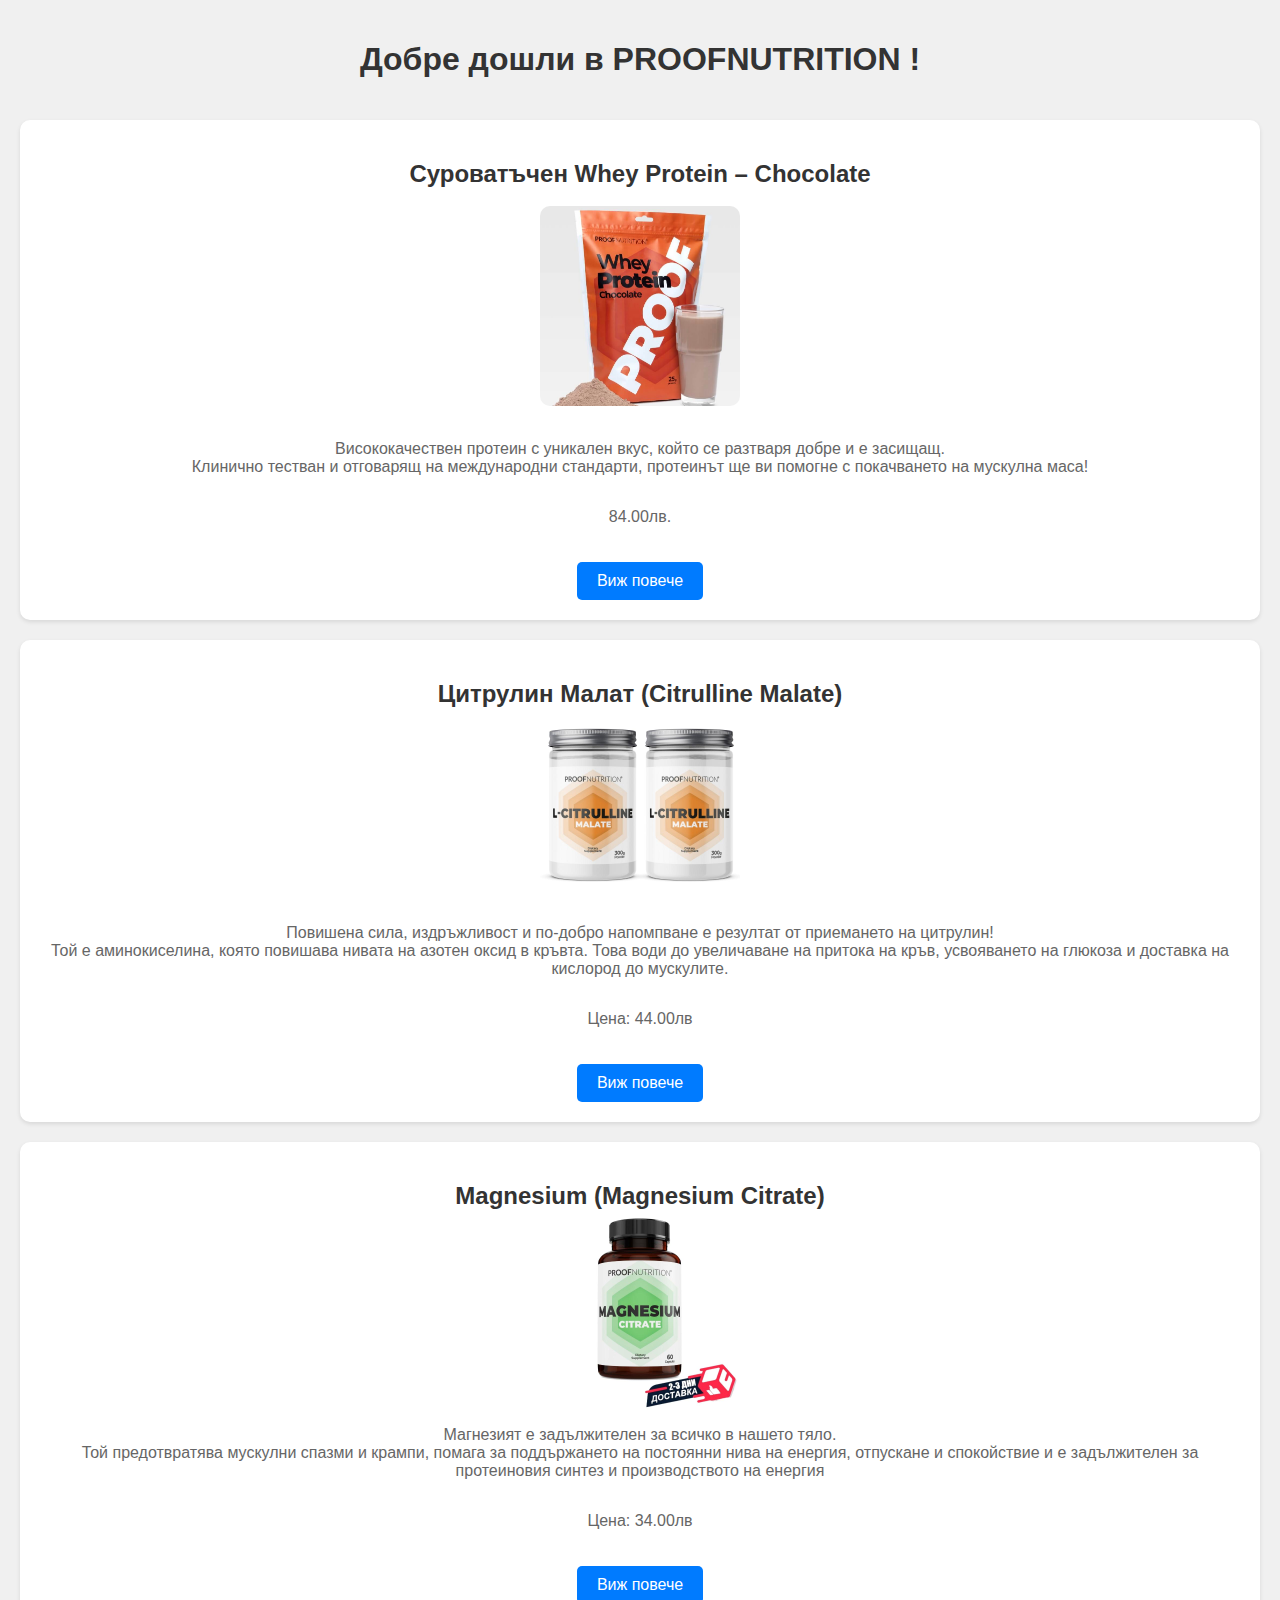
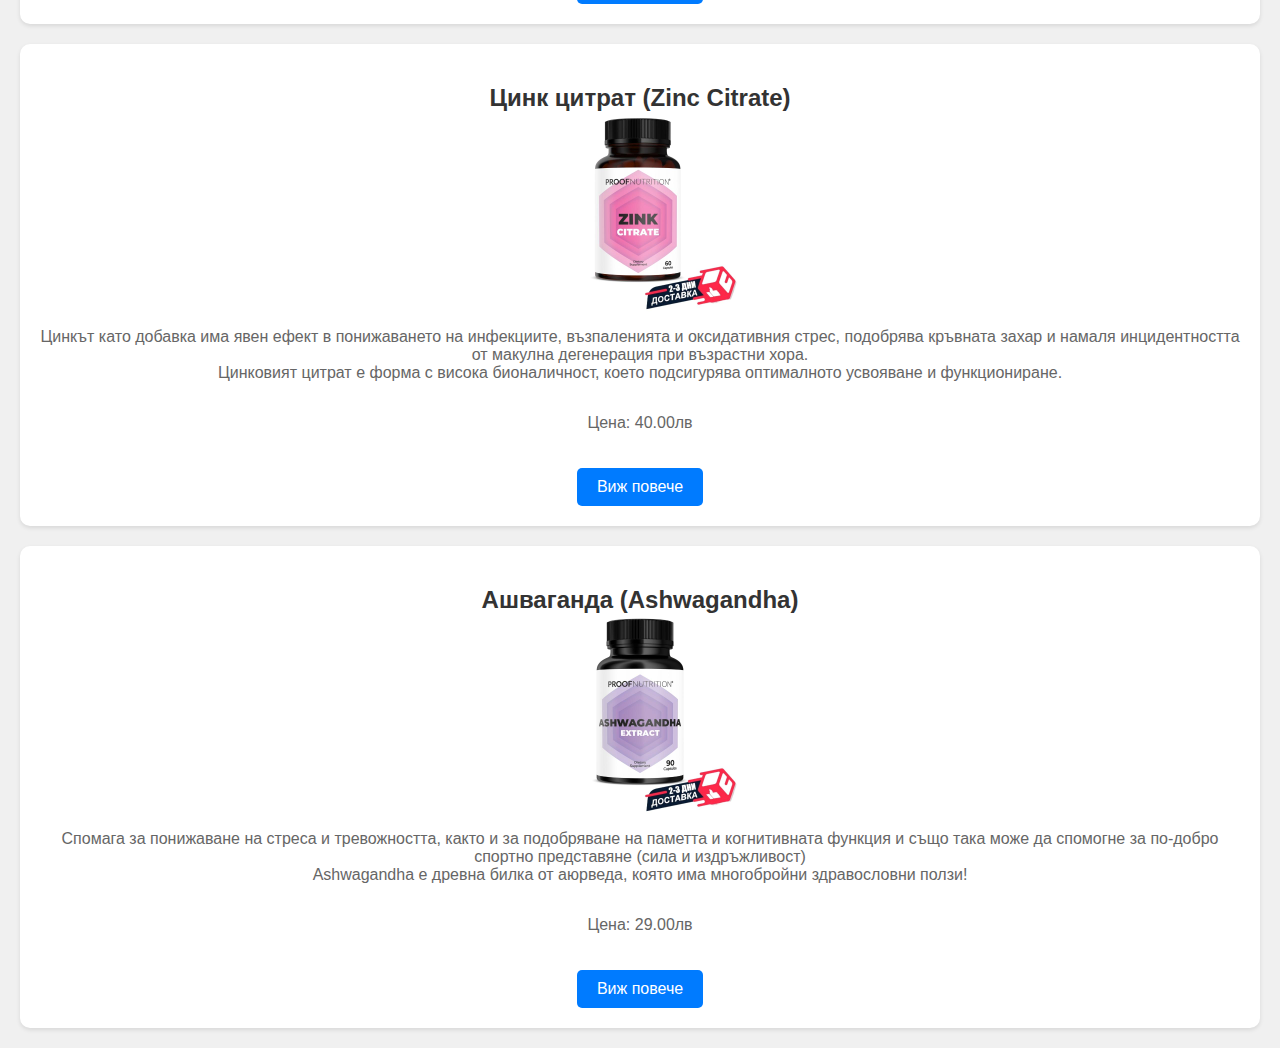
<file: index.html>
<!DOCTYPE html>
<html>
<head>
    <title>PROOFNUTRITION</title>
    <link rel="stylesheet" type="text/css" href="styles.css">
    <script src="script.js" defer></script>
</head>
<body>
    <h1>Добре дошли в PROOFNUTRITION !</h1>
    
    <div class="product">
        <h2>Суроватъчен Whey Protein – Chocolate</h2>
        <br>
        <img src="images/product1.jpg" alt="Продукт 1">
        <br>

        <p>Висококачествен протеин с уникален вкус,
            който се разтваря добре и е засищащ.
            <br>
            Клинично тестван и отговарящ на международни стандарти,
            протеинът ще ви помогне с покачването на мускулна маса!</p>
        <p>84.00лв.</p>
        <a href="product1.html">Виж повече</a>
    </div>
    
    <div class="product">
        <h2>Цитрулин Малат (Citrulline Malate)</h2>
        <img src="images/product2.jpg" alt="Продукт 2">
        <p>Повишена сила, издръжливост и по-добро напомпване е резултат от приемането на цитрулин!
            <br>

            Той е аминокиселина, която повишава нивата на азотен оксид в кръвта. Това води до увеличаване на притока на кръв, усвояването на глюкоза и доставка на кислород до мускулите.</p>
        <p>Цена: 44.00лв</p>
        <a href="product2.html">Виж повече</a>
    </div>
    
    <div class="product">
        <h2>Magnesium (Magnesium Citrate)</h2>
        <img src="images/product3.jpg" alt="Продукт 3">
        <p>Магнезият е задължителен за всичко в нашето тяло.
<br>
            Той предотвратява мускулни спазми и крампи, помага за поддържането на постоянни нива на енергия, отпускане и спокойствие и е задължителен за протеиновия синтез и производството на енергия</p>
        <p>Цена: 34.00лв</p>
        <a href="product3.html">Виж повече</a>
    </div>
    
    <div class="product">
        <h2>Цинк цитрат (Zinc Citrate)</h2>
        <img src="images/product4.jpg" alt="Продукт 4">
        <p>Цинкът като добавка има явен ефект в понижаването на инфекциите, възпаленията и оксидативния стрес, подобрява кръвната захар и намаля инцидентността от макулна дегенерация при възрастни хора.
<br>
            Цинковият цитрат е форма с висока бионаличност, което подсигурява оптималното усвояване и функциониране.</p>
        <p>Цена: 40.00лв</p>
        <a href="product4.html">Виж повече</a>
    </div>

    <div class="product">
        <h2>Ашваганда (Ashwagandha)</h2>
        <img src="images/product5.jpg" alt="Продукт 5">
        <p>Спомага за понижаване на стреса и тревожността, както и за подобряване на паметта и когнитивната функция и също така може да спомогне за по-добро спортно представяне (сила и издръжливост)
<br>
            Ashwagandha е древна билка от аюрведа, която има многобройни здравословни ползи!</p>
        <p>Цена: 29.00лв</p>
        <a href="product5.html">Виж повече</a>
    </div>

</body>

</body>
</html>
</file>
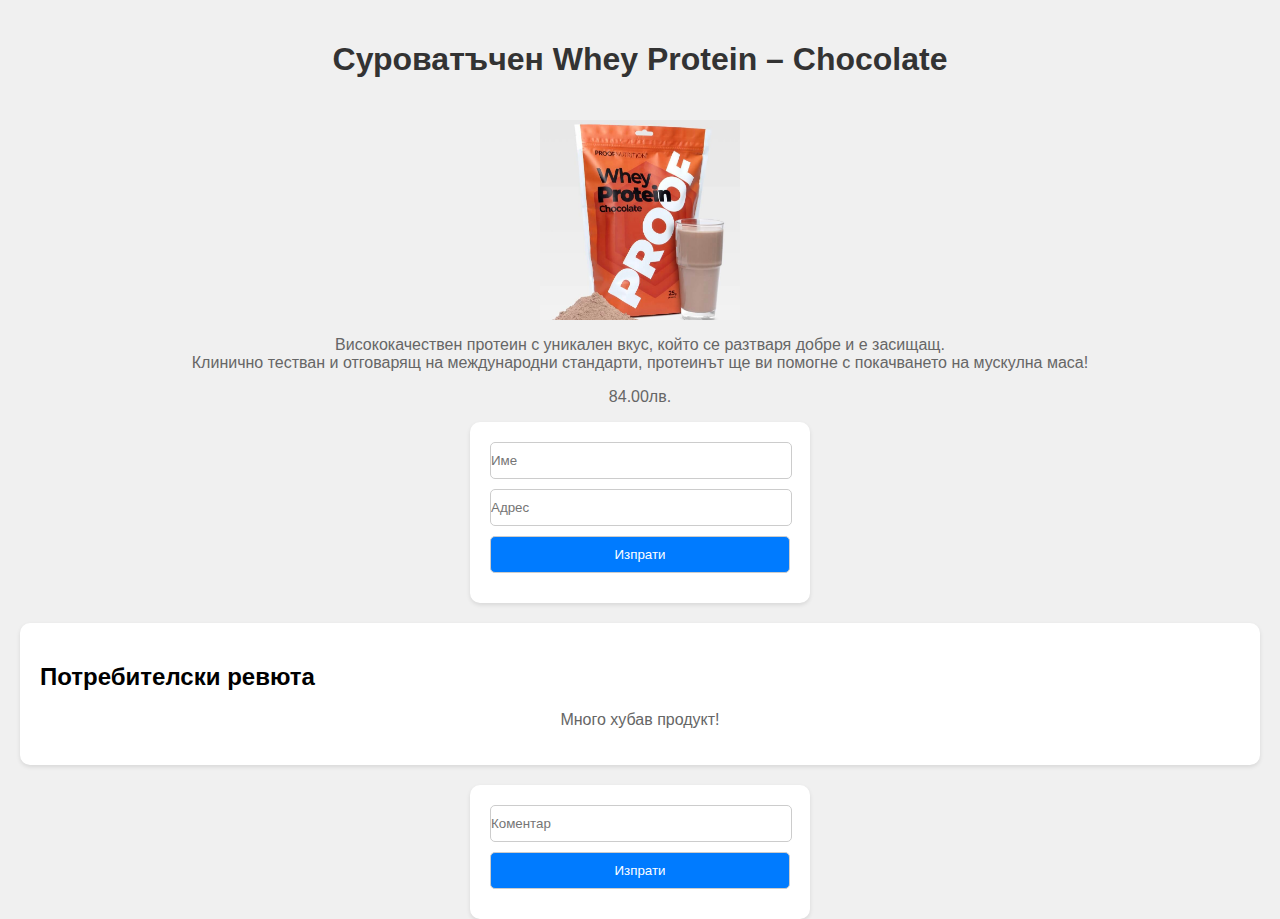
<file: product1.html>
<!DOCTYPE html>
<html lang="en">
<head>
    <meta charset="UTF-8">
    <meta name="viewport" content="width=device-width, initial-scale=1.0">
    <title>Суроватъчен Whey Protein – Chocolate</title>
    <link rel="stylesheet" href="styles.css">
    <style>
        body {
            font-family: Arial, sans-serif;
            margin: 0;
            padding: 0;
            background-color: #f0f0f0;
        }

        h1 {
            text-align: center;
            padding: 20px;
            color: #333;
        }

        img {
            display: block;
            margin: 0 auto;
            width: 200px;
            height: 200px;
            object-fit: cover;
        }

        p {
            text-align: center;
            color: #666;
        }

        #purchase-form, #review-form {
            width: 300px;
            margin: 0 auto;
            padding: 20px;
            background-color: #fff;
            border-radius: 10px;
            box-shadow: 0 2px 4px rgba(0, 0, 0, 0.1);
        }

        #purchase-form input, #review-form input {
            width: 100%;
            margin-bottom: 10px;
            padding: 10px;
            border: 1px solid #ccc;
            border-radius: 5px;
        }

        #purchase-form input[type="submit"], #review-form input[type="submit"] {
            background-color: #007BFF;
            color: #fff;
            cursor: pointer;
        }

        #purchase-form input[type="submit"]:hover, #review-form input[type="submit"]:hover {
            background-color: #0056b3;
        }

        #reviews {
            margin: 20px;
            padding: 20px;
            background-color: #fff;
            border-radius: 10px;
            box-shadow: 0 2px 4px rgba(0, 0, 0, 0.1);
        }
    </style>
</head>
<body>
    <h1>Суроватъчен Whey Protein – Chocolate</h1>

    <img src="images/product1.jpg" alt="Продукт 1">
    <p>Висококачествен протеин с уникален вкус,
        който се разтваря добре и е засищащ.
        <br>
        Клинично тестван и отговарящ на международни стандарти,
        протеинът ще ви помогне с покачването на мускулна маса!</p>
    <p>84.00лв.</p>

    <form id="purchase-form">
        <input type="text" id="name" placeholder="Име"
        style="
    padding-right: 0px;
    padding-left: 0px;
">
        <input type="text" id="address" placeholder="Адрес"
        style="
    padding-right: 0px;
    padding-left: 0px;
">
        <input type="submit" value="Изпрати">
    </form>

    <div id="reviews">
        <h2>Потребителски ревюта</h2>
        <p>Много хубав продукт!</p>
    </div>

    <form id="review-form">
        <input type="text" id="review" placeholder="Коментар"
        style="
    padding-right: 0px;
    padding-left: 0px;
">
        <input type="submit" value="Изпрати">
    </form>
    
    <script src="script.js"></script>
</body>
</html>
</file>
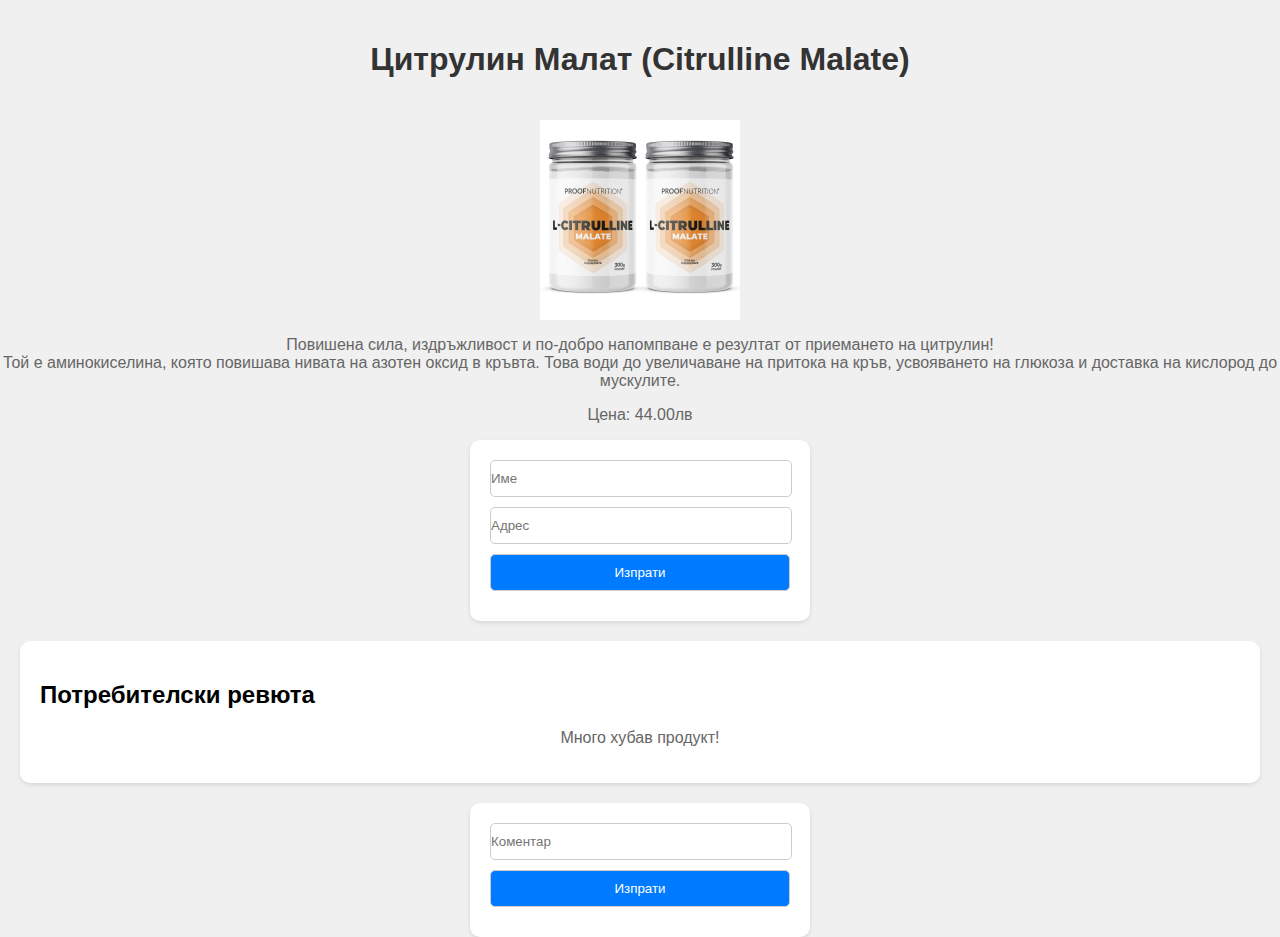
<file: product2.html>
<!DOCTYPE html>
<html lang="en">
<head>
    <meta charset="UTF-8">
    <meta name="viewport" content="width=device-width, initial-scale=1.0">
    <title>Цитрулин Малат (Citrulline Malate)</title>
    <link rel="stylesheet" href="styles.css">
    <style>
        body {
            font-family: Arial, sans-serif;
            margin: 0;
            padding: 0;
            background-color: #f0f0f0;
        }

        h1 {
            text-align: center;
            padding: 20px;
            color: #333;
        }

        img {
            display: block;
            margin: 0 auto;
            width: 200px;
            height: 200px;
            object-fit: cover;
        }

        p {
            text-align: center;
            color: #666;
        }

        #purchase-form, #review-form {
            width: 300px;
            margin: 0 auto;
            padding: 20px;
            background-color: #fff;
            border-radius: 10px;
            box-shadow: 0 2px 4px rgba(0, 0, 0, 0.1);
        }

        #purchase-form input, #review-form input {
            width: 100%;
            margin-bottom: 10px;
            padding: 10px;
            border: 1px solid #ccc;
            border-radius: 5px;
        }

        #purchase-form input[type="submit"], #review-form input[type="submit"] {
            background-color: #007BFF;
            color: #fff;
            cursor: pointer;
        }

        #purchase-form input[type="submit"]:hover, #review-form input[type="submit"]:hover {
            background-color: #0056b3;
        }

        #reviews {
            margin: 20px;
            padding: 20px;
            background-color: #fff;
            border-radius: 10px;
            box-shadow: 0 2px 4px rgba(0, 0, 0, 0.1);
        }
    </style>
</head>
<body>
    
    <h1>Цитрулин Малат (Citrulline Malate)</h1>

    <img src="images/product2.jpg" alt="Продукт 2">
    <p>Повишена сила, издръжливост и по-добро напомпване е резултат от приемането на цитрулин!
        <br>

        Той е аминокиселина, която повишава нивата на азотен оксид в кръвта. Това води до увеличаване на притока на кръв, усвояването на глюкоза и доставка на кислород до мускулите.</p>
    <p>Цена: 44.00лв</p>

    <form id="purchase-form">
        <input type="text" id="name" placeholder="Име"
        style="
    padding-right: 0px;
    padding-left: 0px;
">
        <input type="text" id="address" placeholder="Адрес"
        style="
    padding-right: 0px;
    padding-left: 0px;
">
        <input type="submit" value="Изпрати">
    </form>

    <div id="reviews">
        <h2>Потребителски ревюта</h2>
        <p>Много хубав продукт!</p>
    </div>

    <form id="review-form">
        <input type="text" id="review" placeholder="Коментар"
        style="
    padding-right: 0px;
    padding-left: 0px;
">
        <input type="submit" value="Изпрати">
    </form>
    
    <script src="script.js"></script>
</body>
</html>
</file>
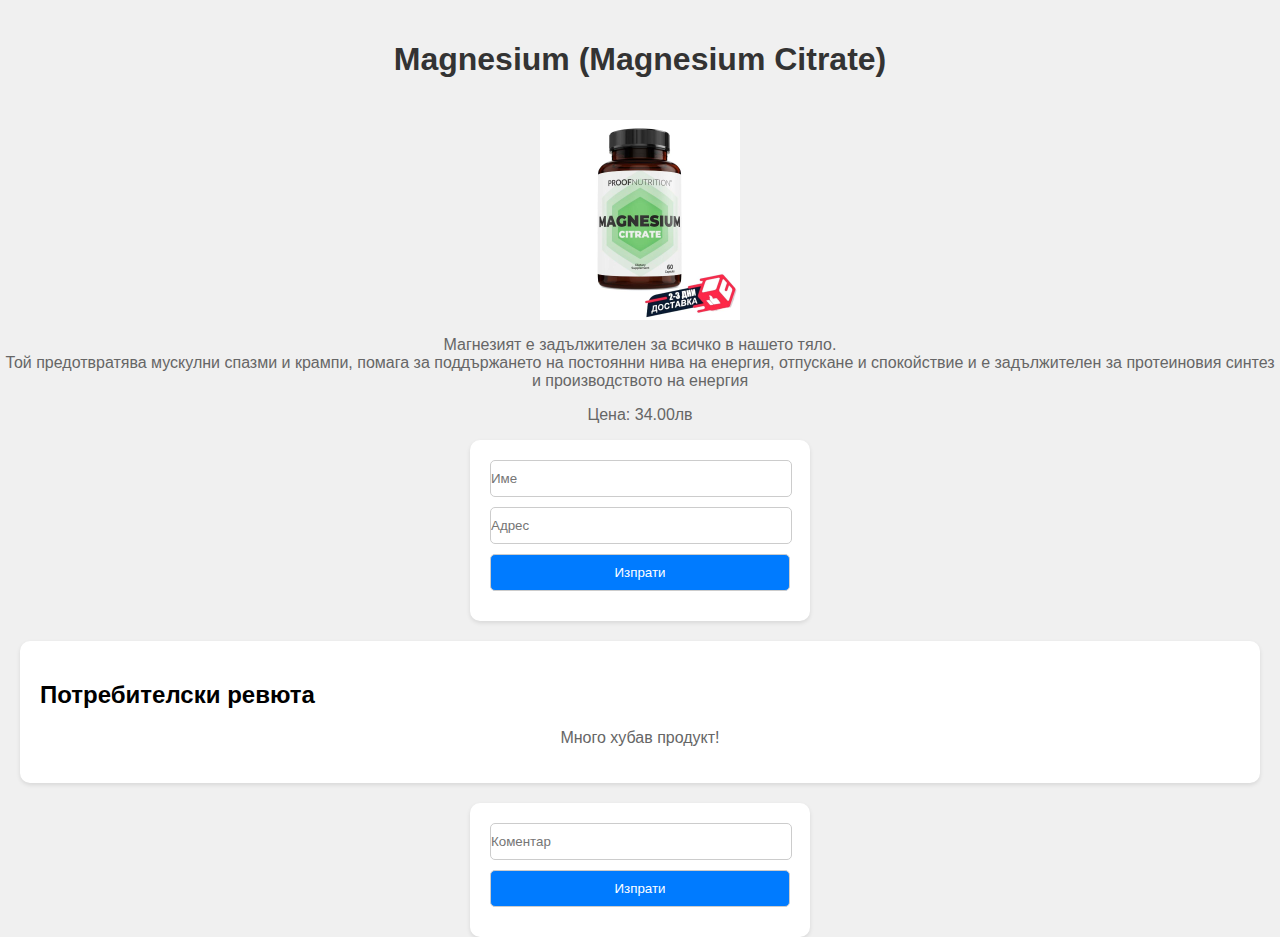
<file: product3.html>
<!DOCTYPE html>
<html lang="en">
<head>
    <meta charset="UTF-8">
    <meta name="viewport" content="width=device-width, initial-scale=1.0">
    <title>Magnesium (Magnesium Citrate)</title>
    <link rel="stylesheet" href="styles.css">
    <style>
        body {
            font-family: Arial, sans-serif;
            margin: 0;
            padding: 0;
            background-color: #f0f0f0;
        }

        h1 {
            text-align: center;
            padding: 20px;
            color: #333;
        }

        img {
            display: block;
            margin: 0 auto;
            width: 200px;
            height: 200px;
            object-fit: cover;
        }

        p {
            text-align: center;
            color: #666;
        }

        #purchase-form, #review-form {
            width: 300px;
            margin: 0 auto;
            padding: 20px;
            background-color: #fff;
            border-radius: 10px;
            box-shadow: 0 2px 4px rgba(0, 0, 0, 0.1);
        }

        #purchase-form input, #review-form input {
            width: 100%;
            margin-bottom: 10px;
            padding: 10px;
            border: 1px solid #ccc;
            border-radius: 5px;
        }

        #purchase-form input[type="submit"], #review-form input[type="submit"] {
            background-color: #007BFF;
            color: #fff;
            cursor: pointer;
        }

        #purchase-form input[type="submit"]:hover, #review-form input[type="submit"]:hover {
            background-color: #0056b3;
        }

        #reviews {
            margin: 20px;
            padding: 20px;
            background-color: #fff;
            border-radius: 10px;
            box-shadow: 0 2px 4px rgba(0, 0, 0, 0.1);
        }
    </style>
</head>
<body>
    <h1>Magnesium (Magnesium Citrate)</h1>

    <img src="images/product3.jpg" alt="Продукт 3">

    <p>Магнезият е задължителен за всичко в нашето тяло.
        <br>
                    Той предотвратява мускулни спазми и крампи, помага за поддържането на постоянни нива на енергия, отпускане и спокойствие и е задължителен за протеиновия синтез и производството на енергия</p>
                <p>Цена: 34.00лв</p>

    <form id="purchase-form">
        <input type="text" id="name" placeholder="Име"
        style="
    padding-right: 0px;
    padding-left: 0px;
">
        <input type="text" id="address" placeholder="Адрес"
        style="
    padding-right: 0px;
    padding-left: 0px;
">
        <input type="submit" value="Изпрати">
    </form>

    <div id="reviews">
        <h2>Потребителски ревюта</h2>
        <p>Много хубав продукт!</p>
    </div>

    <form id="review-form">
        <input type="text" id="review" placeholder="Коментар"
        style="
    padding-right: 0px;
    padding-left: 0px;
">
        <input type="submit" value="Изпрати">
    </form>
    
    <script src="script.js"></script>
</body>
</html>
</file>
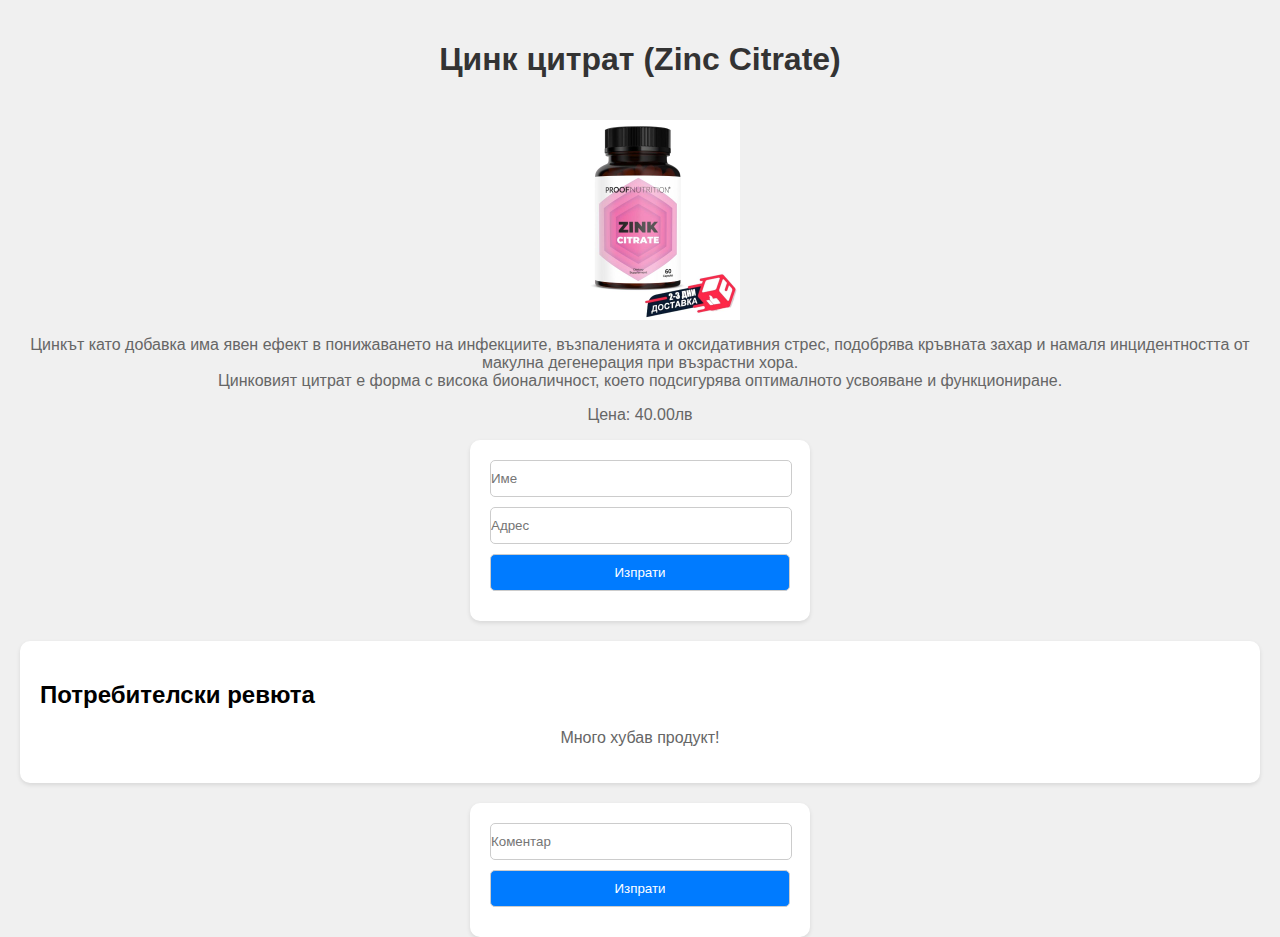
<file: product4.html>
<!DOCTYPE html>
<html lang="en">
<head>
    <meta charset="UTF-8">
    <meta name="viewport" content="width=device-width, initial-scale=1.0">
    <title>Цинк цитрат (Zinc Citrate)</title>
    <link rel="stylesheet" href="styles.css">
    <style>
        body {
            font-family: Arial, sans-serif;
            margin: 0;
            padding: 0;
            background-color: #f0f0f0;
        }

        h1 {
            text-align: center;
            padding: 20px;
            color: #333;
        }

        img {
            display: block;
            margin: 0 auto;
            width: 200px;
            height: 200px;
            object-fit: cover;
        }

        p {
            text-align: center;
            color: #666;
        }

        #purchase-form, #review-form {
            width: 300px;
            margin: 0 auto;
            padding: 20px;
            background-color: #fff;
            border-radius: 10px;
            box-shadow: 0 2px 4px rgba(0, 0, 0, 0.1);
        }

        #purchase-form input, #review-form input {
            width: 100%;
            margin-bottom: 10px;
            padding: 10px;
            border: 1px solid #ccc;
            border-radius: 5px;
        }

        #purchase-form input[type="submit"], #review-form input[type="submit"] {
            background-color: #007BFF;
            color: #fff;
            cursor: pointer;
        }

        #purchase-form input[type="submit"]:hover, #review-form input[type="submit"]:hover {
            background-color: #0056b3;
        }

        #reviews {
            margin: 20px;
            padding: 20px;
            background-color: #fff;
            border-radius: 10px;
            box-shadow: 0 2px 4px rgba(0, 0, 0, 0.1);
        }
    </style>
</head>
<body>
    <h1>Цинк цитрат (Zinc Citrate)</h1>

    <img src="images/product4.jpg" alt="Продукт 4">
        <p>Цинкът като добавка има явен ефект в понижаването на инфекциите, възпаленията и оксидативния стрес, подобрява кръвната захар и намаля инцидентността от макулна дегенерация при възрастни хора.
<br>
            Цинковият цитрат е форма с висока бионаличност, което подсигурява оптималното усвояване и функциониране.</p>
        <p>Цена: 40.00лв</p>

    <form id="purchase-form">
        <input type="text" id="name" placeholder="Име"
        style="
    padding-right: 0px;
    padding-left: 0px;
">
        <input type="text" id="address" placeholder="Адрес"
        style="
    padding-right: 0px;
    padding-left: 0px;
">
        <input type="submit" value="Изпрати">
    </form>

    <div id="reviews">
        <h2>Потребителски ревюта</h2>
        <p>Много хубав продукт!</p>
    </div>

    <form id="review-form">
        <input type="text" id="review" placeholder="Коментар"
        style="
    padding-right: 0px;
    padding-left: 0px;
">
        <input type="submit" value="Изпрати">
    </form>
    
    <script src="script.js"></script>
</body>
</html>
</file>
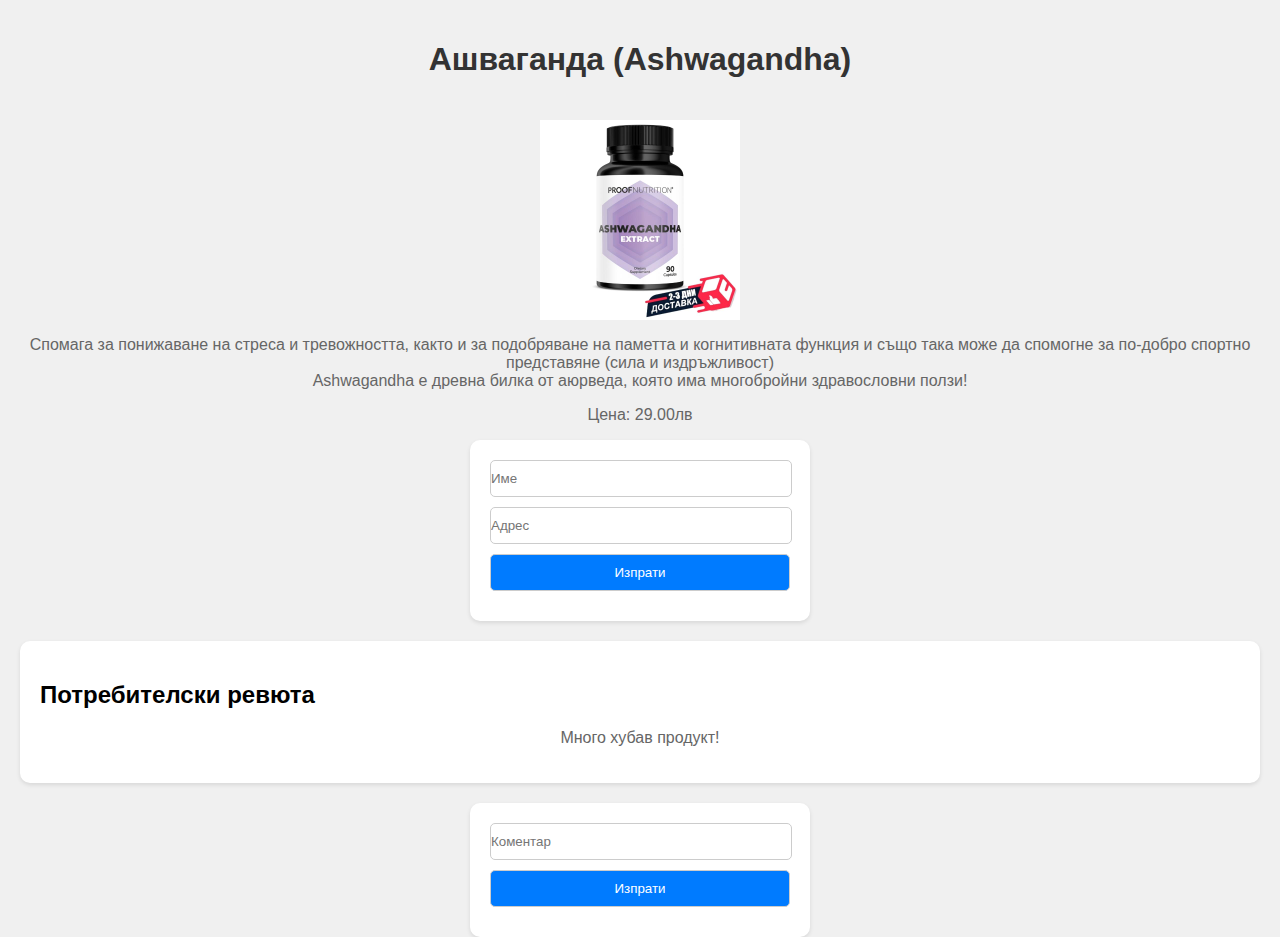
<file: product5.html>
<!DOCTYPE html>
<html lang="en">
<head>
    <meta charset="UTF-8">
    <meta name="viewport" content="width=device-width, initial-scale=1.0">
    <title>Ашваганда (Ashwagandha)</title>
    <link rel="stylesheet" href="styles.css">
    <style>
        body {
            font-family: Arial, sans-serif;
            margin: 0;
            padding: 0;
            background-color: #f0f0f0;
        }

        h1 {
            text-align: center;
            padding: 20px;
            color: #333;
        }

        img {
            display: block;
            margin: 0 auto;
            width: 200px;
            height: 200px;
            object-fit: cover;
        }

        p {
            text-align: center;
            color: #666;
        }

        #purchase-form, #review-form {
            width: 300px;
            margin: 0 auto;
            padding: 20px;
            background-color: #fff;
            border-radius: 10px;
            box-shadow: 0 2px 4px rgba(0, 0, 0, 0.1);
        }

        #purchase-form input, #review-form input {
            width: 100%;
            margin-bottom: 10px;
            padding: 10px;
            border: 1px solid #ccc;
            border-radius: 5px;
        }

        #purchase-form input[type="submit"], #review-form input[type="submit"] {
            background-color: #007BFF;
            color: #fff;
            cursor: pointer;
        }

        #purchase-form input[type="submit"]:hover, #review-form input[type="submit"]:hover {
            background-color: #0056b3;
        }

        #reviews {
            margin: 20px;
            padding: 20px;
            background-color: #fff;
            border-radius: 10px;
            box-shadow: 0 2px 4px rgba(0, 0, 0, 0.1);
        }
    </style>
</head>
<body>
    <h1>Ашваганда (Ashwagandha)</h1>

    <img src="images/product5.jpg" alt="Продукт 5">
        <p>Спомага за понижаване на стреса и тревожността, както и за подобряване на паметта и когнитивната функция и също така може да спомогне за по-добро спортно представяне (сила и издръжливост)
<br>
            Ashwagandha е древна билка от аюрведа, която има многобройни здравословни ползи!</p>
        <p>Цена: 29.00лв</p>

    <form id="purchase-form">
        <input type="text" id="name" placeholder="Име"
        style="
    padding-right: 0px;
    padding-left: 0px;
">
        <input type="text" id="address" placeholder="Адрес"
        style="
    padding-right: 0px;
    padding-left: 0px;
">
        <input type="submit" value="Изпрати">
    </form>

    <div id="reviews">
        <h2>Потребителски ревюта</h2>
        <p>Много хубав продукт!</p>
    </div>

    <form id="review-form">
        <input type="text" id="review" placeholder="Коментар"
        style="
    padding-right: 0px;
    padding-left: 0px;
">
        <input type="submit" value="Изпрати">
    </form>
    
    <script src="script.js"></script>
</body>
</html>
</file>
<file: styles.css>
body {
    font-family: Arial, sans-serif;
    margin: 0;
    padding: 0;
    background-color: #f0f0f0;
}

h1 {
    text-align: center;
    padding: 20px;
    color: #333;
}

.product {
    display: flex;
    flex-direction: column;
    align-items: center;
    margin: 20px;
    padding: 20px;
    background-color: #fff;
    border-radius: 10px;
    box-shadow: 0 2px 4px rgba(0, 0, 0, 0.1);
}

.product img {
    width: 200px;
    height: 200px;
    object-fit: cover;
    border-radius: 10px;
}

.product h2 {
    margin: 0;
    margin-top: 20px;
    color: #333;
}

.product p {
    color: #666;
}

.product a {
    display: inline-block;
    margin-top: 20px;
    padding: 10px 20px;
    background-color: #007BFF;
    color: #fff;
    text-decoration: none;
    border-radius: 5px;
}

.product a:hover {
    background-color: #0056b3;
}
p {
    text-align: center;
  }
</file>
